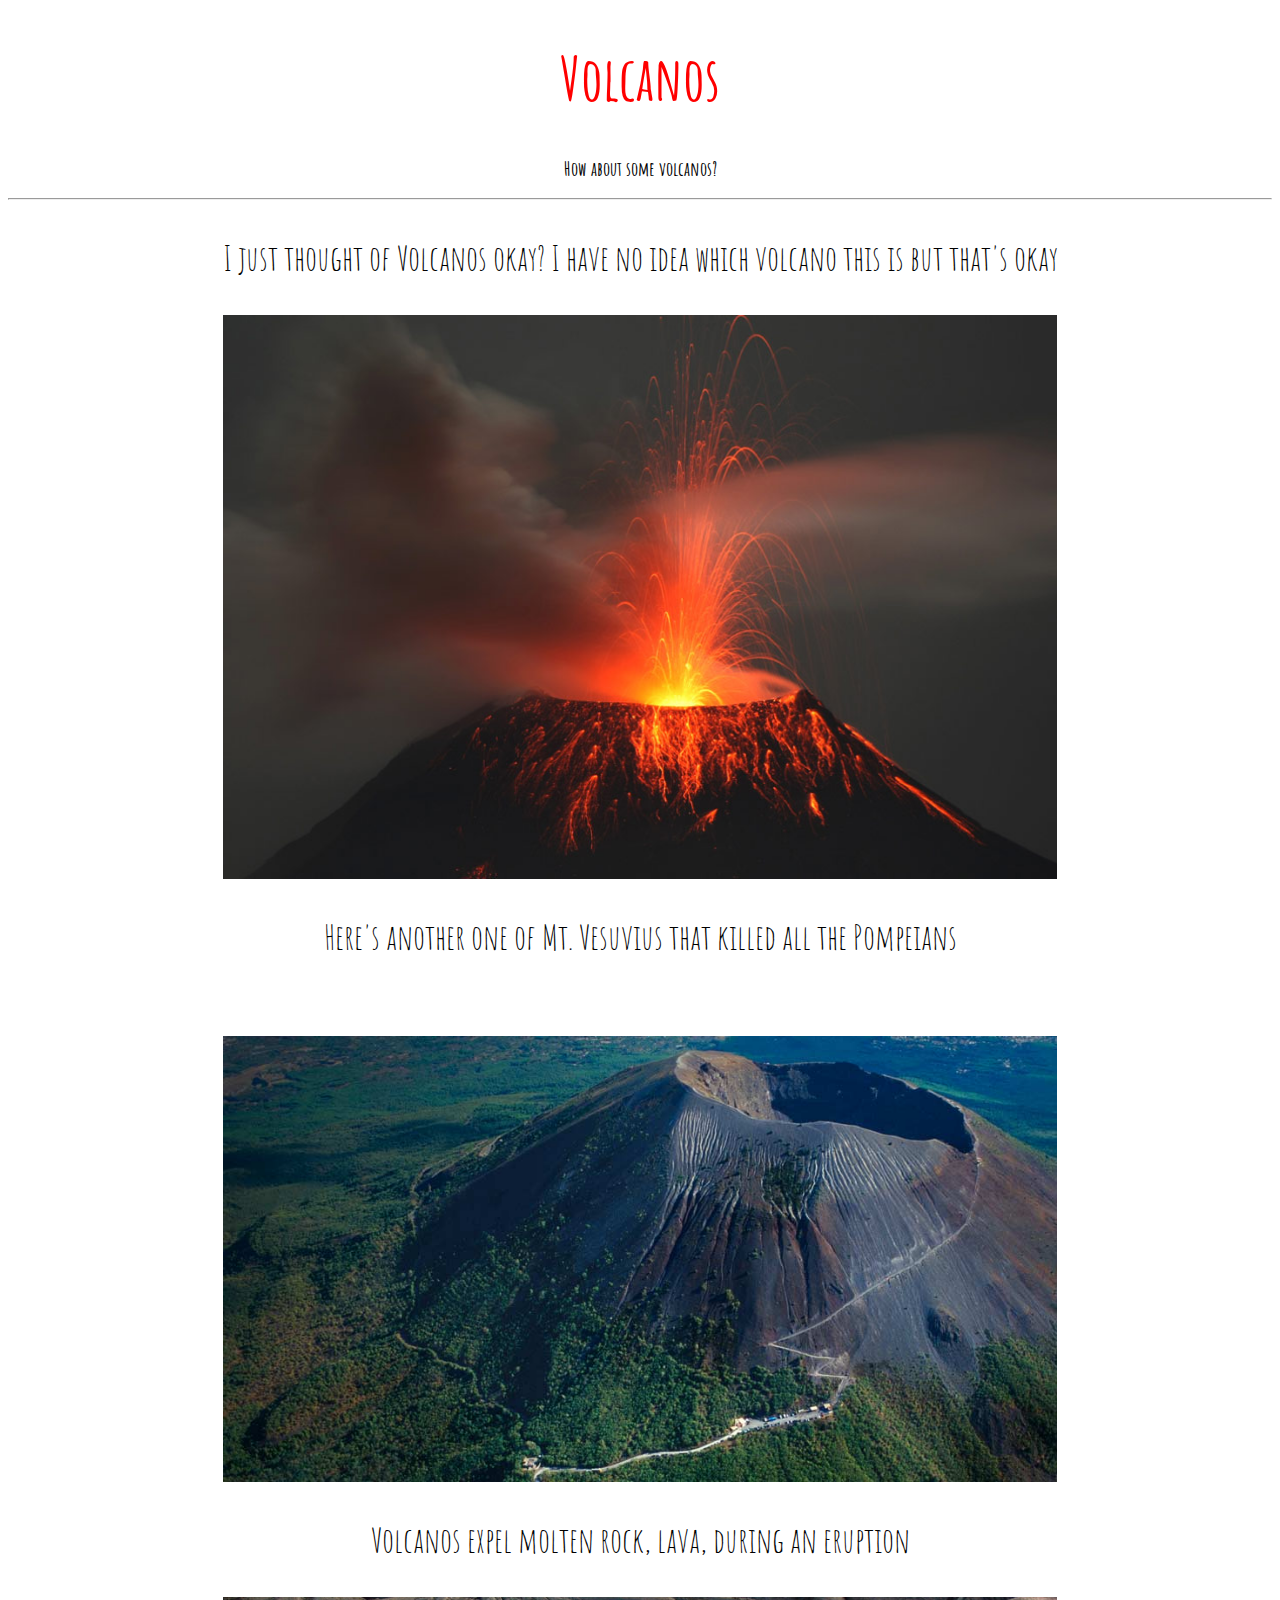
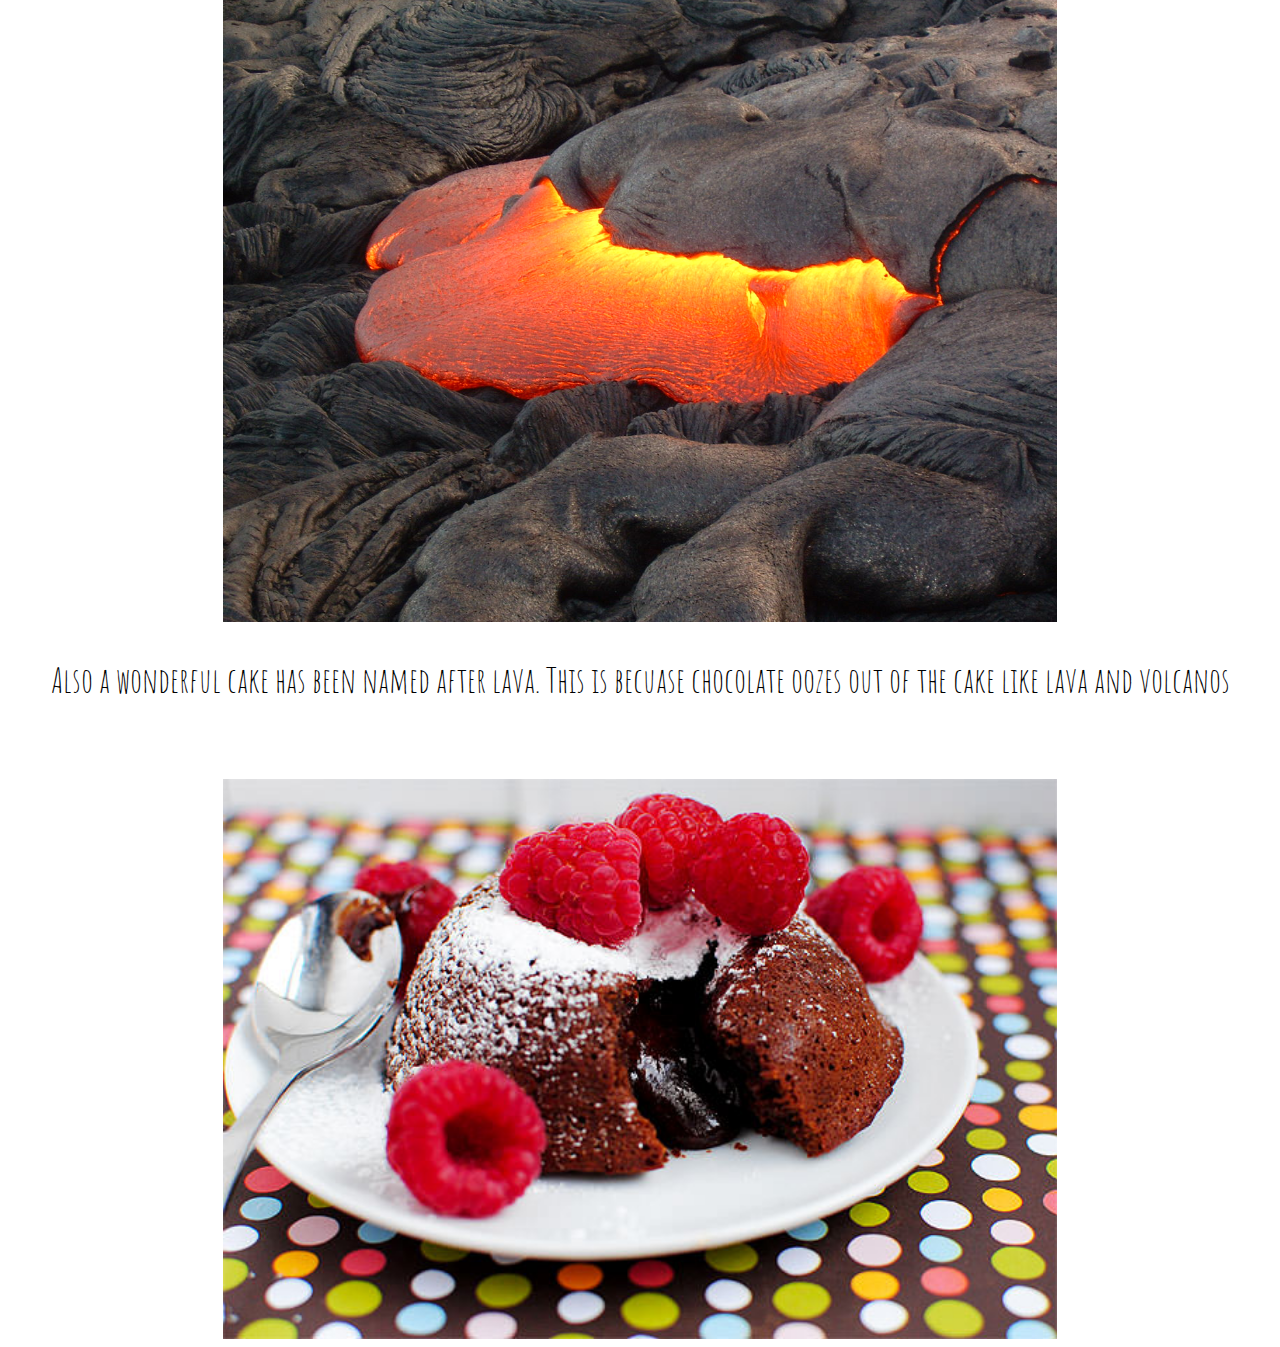
<file: index.html>
<!DOCTYPE html>
<html lang="en">
<head>
	<link rel="stylesheet" href="style.css"> 
	<link href='http://fonts.googleapis.com/css?family=Amatic+SC' rel='stylesheet' type='text/css'> 

<style>
	img {margin-left:17%;}

</style>
		<metacharset='UTF-8'>
		<title>fun stuff</title>
</head>

<body>
	<div class="container">
		<h1 style="text-align:center;">Volcanos</h1>
		<h2 style="text-align:center;">How about some volcanos?</h2>
		<hr>
		<p> I just thought of Volcanos okay? I have no idea which volcano this is but that's okay</p>
		<img class="pics" id="shake" width="66%" src="images/Volcano.jpg" alt="">
		<div id="rap"> 
			<p>Here's another one of Mt. Vesuvius that killed all the Pompeians</p>
			<h2 id='click'> Click me!</h2>
			<a href="https://www.youtube.com/watch?v=F90Cw4l-8NY"><img class="pics" src="images/8209771_orig%20%281%29.jpg"> </a>
		</div>
		<p>Volcanos expel molten rock, lava, during an eruption</p>
		<img class='pics' src="images/Cooling_Lava.jpg" alt="">
		<p>Also a wonderful cake has been named after lava. This is becuase chocolate oozes out of the cake like lava and volcanos</p>
		<div class="rapper">
			<h2 class='click-prompt'>Click me!</h2>
			<a href="http://www.dominos.com.au/menu/desserts"><img id="cake-pic" class='pics' src="images/MoltenChocolateLavaCake_04_mini.jpg" alt=""></a>
		</div>
		
	</div>
	<div class="random"></div>
	<script>
  (function(i,s,o,g,r,a,m){i['GoogleAnalyticsObject']=r;i[r]=i[r]||function(){
  (i[r].q=i[r].q||[]).push(arguments)},i[r].l=1*new Date();a=s.createElement(o),
  m=s.getElementsByTagName(o)[0];a.async=1;a.src=g;m.parentNode.insertBefore(a,m)
  })(window,document,'script','//www.google-analytics.com/analytics.js','ga');

  ga('create', 'UA-53198366-1', 'auto');
  ga('send', 'pageview');

</script>
	
</body>
</html>
</file>
<file: style.css>
.cf:before,
.cf:after {
    content: " "; /* 1 */
    display: table; /* 2 */
}

.cf:after {
    clear: both;
}



body{font-family: 'Amatic SC', cursive;}
h1{
	color:red;
	font-size: 60px
}
h2{
	font-size: 20px
}
p{ font-size: 35px
}
.container{
	text-align: center;
}

.pics{
	display: block;
	margin: 0 auto;
	width: 66%;
}


.click-prompt{
top: 435px;
position: relative;
color: white;
font-size: 20px;
visibility: hidden;
z-index: 6;
}



.rapper:hover .click-prompt{
	visibility: visible;
}

#click{
top: 340px;
position: relative;
color: white;
font-size: 20px;
visibility: hidden;
z-index: 6;
}



#rap:hover #click{
	visibility: visible;
}

/*.random{
	background: -webkit-radial-gradient(circle, pink 10%, yellow 20%, salmon 50% , coral 40%);
	width: 300px;
	height:500px ;
}*/
@keyframes volcanoshake{
	0%, 100% {left: 200px;}
}
#shake{
	-webkit-animation-name: volcanoshake;
	-webkit-animation-duration: 60s;
	-webkit-animation-iteration-count: infinite;
}
</file>
